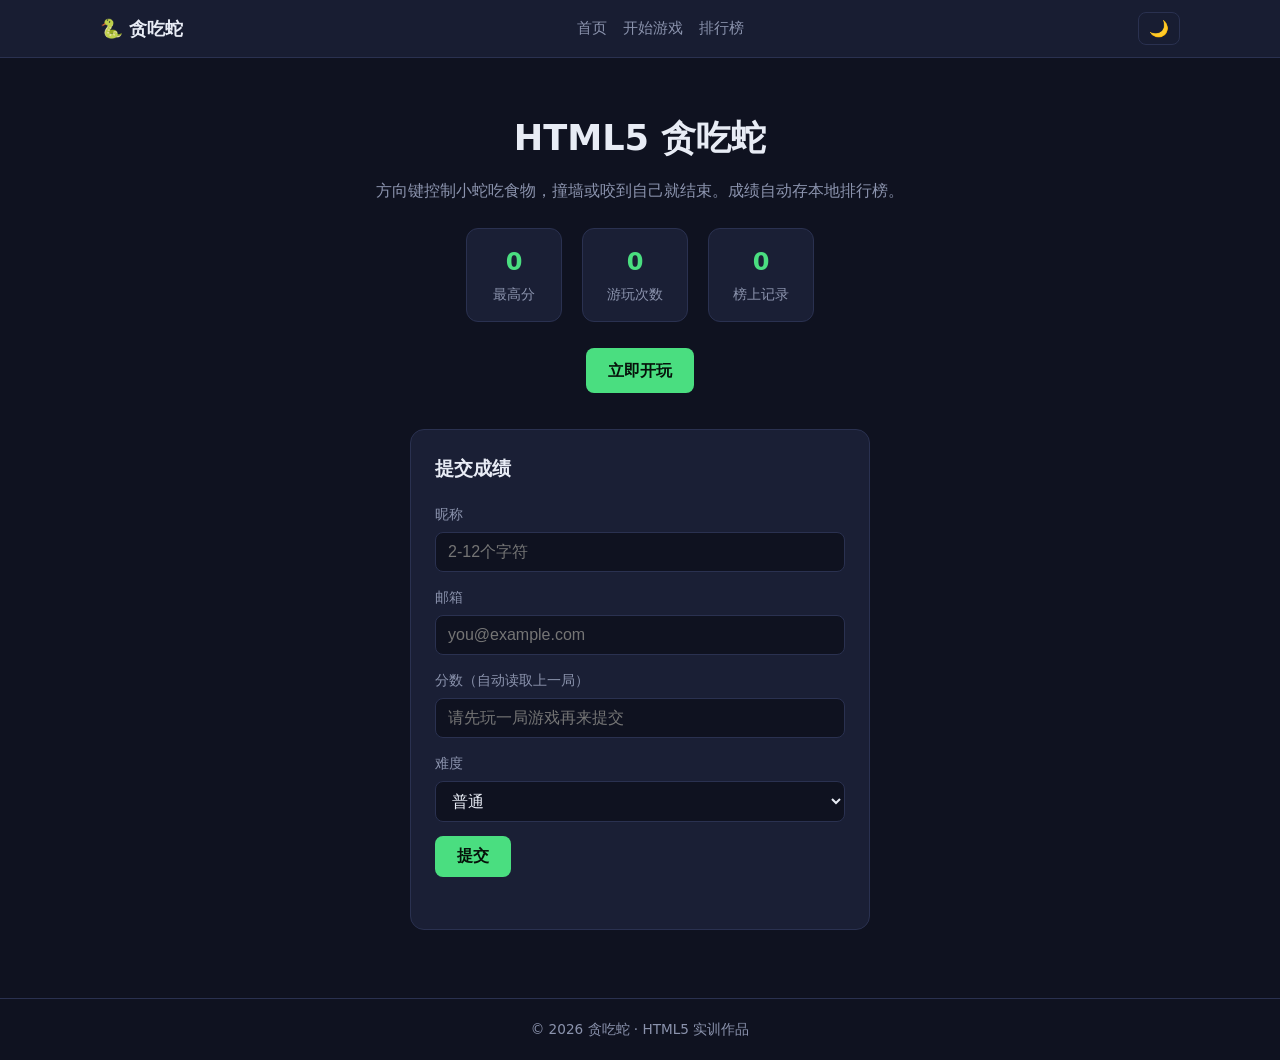
<file: index.html>
<!DOCTYPE html>
<html lang="zh-CN">
<head>
<meta charset="UTF-8">
<meta name="viewport" content="width=device-width, initial-scale=1.0">
<title>贪吃蛇 · 首页</title>
<link rel="stylesheet" href="css/style.css">
</head>
<body>

<header class="site-header">
  <div class="wrap header-inner">
    <a href="index.html" class="logo">🐍 贪吃蛇</a>
    <nav class="site-nav">
      <a href="index.html">首页</a>
      <a href="game.html">开始游戏</a>
      <a href="list.html">排行榜</a>
    </nav>
    <div class="nav-right">
      <button id="themeBtn" class="theme-btn" title="切换主题">🌙</button>
    </div>
  </div>
</header>

<main class="wrap">

  <section class="hero">
    <h1>HTML5 贪吃蛇</h1>
    <p>方向键控制小蛇吃食物，撞墙或咬到自己就结束。成绩自动存本地排行榜。</p>
    <div class="stats">
      <div><strong id="bestScore">0</strong><span>最高分</span></div>
      <div><strong id="playCount">0</strong><span>游玩次数</span></div>
      <div><strong id="rankCount">0</strong><span>榜上记录</span></div>
    </div>
    <a href="game.html" class="btn">立即开玩</a>
  </section>

  <section class="submit-section">
    <h2>提交成绩</h2>
    <form id="submitForm" novalidate>
      <label>昵称
        <input type="text" id="nickname" required minlength="2" maxlength="12" placeholder="2-12个字符">
      </label>
      <label>邮箱
        <input type="email" id="email" required placeholder="you@example.com">
      </label>
      <label>分数（自动读取上一局）
        <input type="number" id="score" readonly placeholder="请先玩一局游戏">
      </label>
      <label>难度
        <select id="difficulty">
          <option value="简单">简单</option>
          <option value="普通" selected>普通</option>
          <option value="困难">困难</option>
        </select>
      </label>
      <button type="submit" class="btn">提交</button>
      <p id="formMsg" class="form-msg"></p>
    </form>
  </section>

</main>

<footer class="site-footer">
  <p>&copy; 2026 贪吃蛇 · HTML5 实训作品</p>
</footer>

<script src="js/common.js"></script>
<script src="js/index.js"></script>
</body>
</html>
</file>
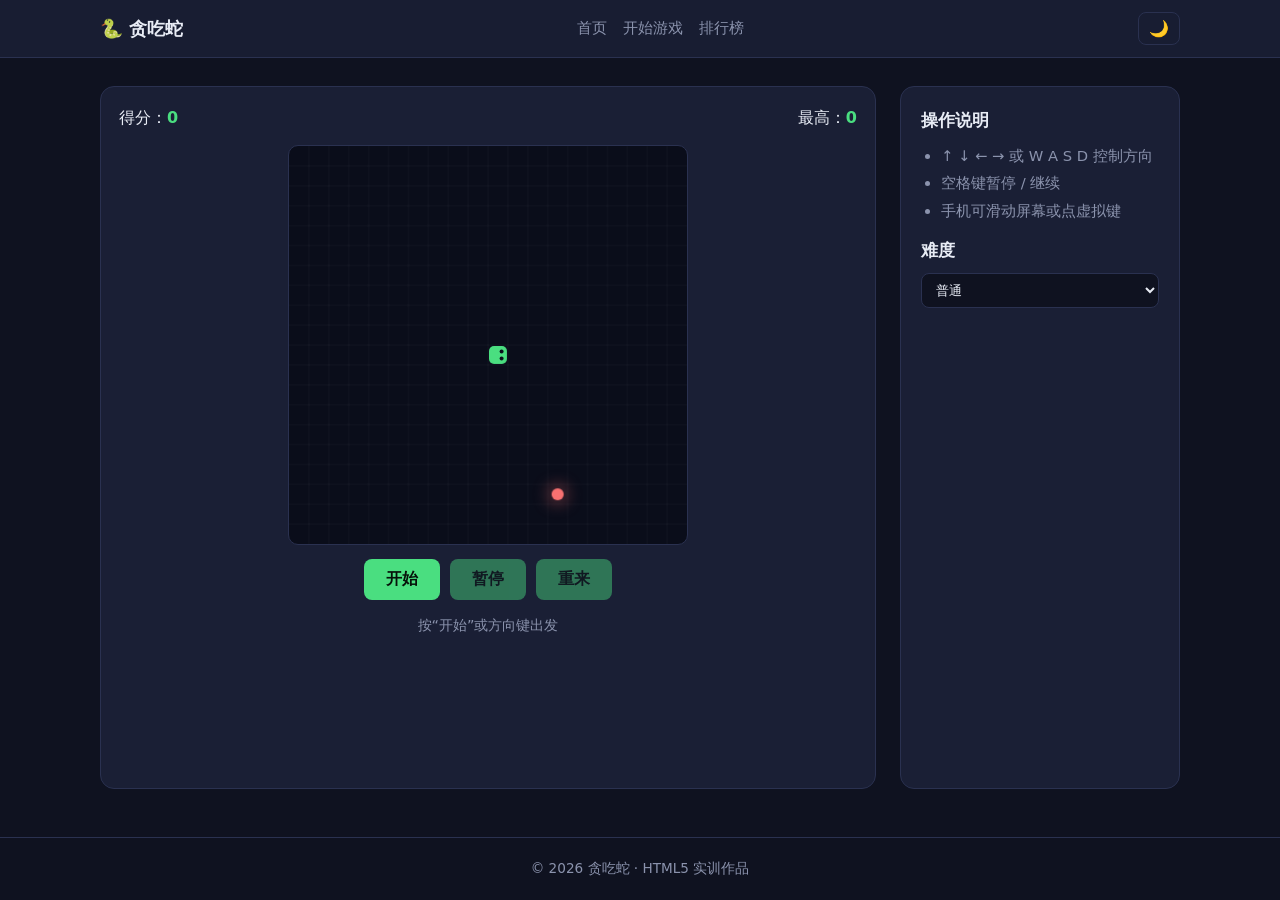
<file: game.html>
<!DOCTYPE html>
<html lang="zh-CN">
<head>
<meta charset="UTF-8">
<meta name="viewport" content="width=device-width, initial-scale=1.0">
<title>贪吃蛇 · 游戏</title>
<link rel="stylesheet" href="css/style.css">
</head>
<body>

<header class="site-header">
  <div class="wrap header-inner">
    <a href="index.html" class="logo">🐍 贪吃蛇</a>
    <nav class="site-nav">
      <a href="index.html">首页</a>
      <a href="game.html">开始游戏</a>
      <a href="list.html">排行榜</a>
    </nav>
    <div class="nav-right">
      <button id="themeBtn" class="theme-btn" title="切换主题">🌙</button>
    </div>
  </div>
</header>

<main class="wrap game-main">

  <section class="game-panel">
    <div class="score-bar">
      <span>得分：<strong id="score">0</strong></span>
      <span>最高：<strong id="best">0</strong></span>
    </div>

    <canvas id="gameCanvas" width="400" height="400"></canvas>

    <div class="game-actions">
      <button id="startBtn" class="btn">开始</button>
      <button id="pauseBtn" class="btn" disabled>暂停</button>
      <button id="restartBtn" class="btn" disabled>重来</button>
    </div>

    <div class="dpad" id="dpad">
      <button data-dir="up">↑</button>
      <button data-dir="left">←</button>
      <button data-dir="down">↓</button>
      <button data-dir="right">→</button>
    </div>

    <p id="gameMsg" class="game-msg">按“开始”或方向键出发</p>
  </section>

  <aside class="game-side">
    <h2>操作说明</h2>
    <ul>
      <li>↑ ↓ ← → 或 W A S D 控制方向</li>
      <li>空格键暂停 / 继续</li>
      <li>手机可滑动屏幕或点虚拟键</li>
    </ul>

    <h2>难度</h2>
    <select id="speedSelect">
      <option value="easy">简单（穿墙）</option>
      <option value="normal" selected>普通</option>
      <option value="hard">困难（带障碍）</option>
    </select>
  </aside>

</main>

<footer class="site-footer">
  <p>&copy; 2026 贪吃蛇 · HTML5 实训作品</p>
</footer>

<script src="js/common.js"></script>
<script src="js/game.js"></script>
</body>
</html>
</file>
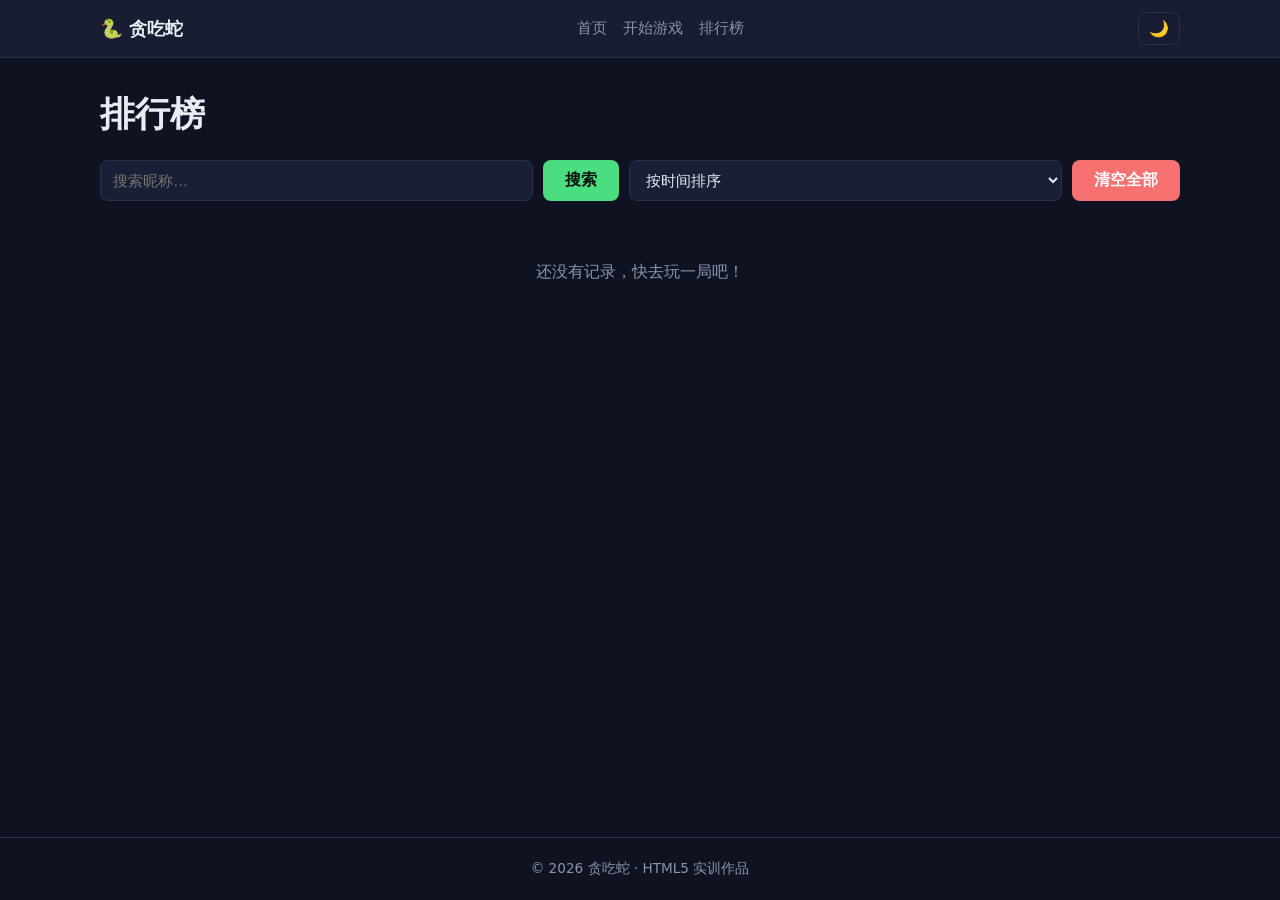
<file: list.html>
<!DOCTYPE html>
<html lang="zh-CN">
<head>
<meta charset="UTF-8">
<meta name="viewport" content="width=device-width, initial-scale=1.0">
<title>贪吃蛇 · 排行榜</title>
<link rel="stylesheet" href="css/style.css">
</head>
<body>

<header class="site-header">
  <div class="wrap header-inner">
    <a href="index.html" class="logo">🐍 贪吃蛇</a>
    <nav class="site-nav">
      <a href="index.html">首页</a>
      <a href="game.html">开始游戏</a>
      <a href="list.html">排行榜</a>
    </nav>
    <div class="nav-right">
      <button id="themeBtn" class="theme-btn" title="切换主题">🌙</button>
    </div>
  </div>
</header>

<main class="wrap">
  <h1>排行榜</h1>

  <div class="toolbar">
    <input type="search" id="searchInput" placeholder="搜索昵称…">
    <button id="searchBtn" class="btn">搜索</button>
    <select id="sortSelect">
      <option value="time_asc" selected>按时间排序</option>
      <option value="score">按分数排序</option>
    </select>
    <button id="clearBtn" class="btn btn-danger">清空全部</button>
  </div>

  <ul id="scoreList" class="score-list"></ul>
  <p id="emptyMsg" class="empty" hidden>还没有记录，快去玩一局吧！</p>
</main>

<footer class="site-footer">
  <p>&copy; 2026 贪吃蛇 · HTML5 实训作品</p>
</footer>

<script src="js/common.js"></script>
<script src="js/list.js"></script>
</body>
</html>
</file>
<file: css/style.css>
:root {
  --bg: #0f1220;
  --panel: #1a1f35;
  --line: #2a3150;
  --text: #e8ecf5;
  --muted: #8b93ad;
  --accent: #4ade80;
  --danger: #f87171;
}

* { box-sizing: border-box; margin: 0; padding: 0; }

body {
  font-family: system-ui, -apple-system, "Segoe UI", "Microsoft YaHei", sans-serif;
  background: var(--bg);
  color: var(--text);
  line-height: 1.6;
  min-height: 100vh;
  display: flex;
  flex-direction: column;
  transition: background .3s, color .3s;
}

body.light {
  --bg: #f5f7fb;
  --panel: #ffffff;
  --line: #e2e8f0;
  --text: #1e293b;
  --muted: #64748b;
  --accent: #16a34a;
  --danger: #dc2626;
}

.wrap { width: min(1080px, 92%); margin: 0 auto; }

/* ---------- 页头 ---------- */
.site-header {
  background: rgba(26,31,53,.92);
  border-bottom: 1px solid var(--line);
  position: sticky; top: 0; z-index: 10;
  backdrop-filter: blur(8px);
}
body.light .site-header { background: rgba(255,255,255,.92); }

.header-inner {
  display: flex; align-items: center; justify-content: space-between;
  padding: 12px 0; gap: 14px; flex-wrap: wrap;
}
.logo { font-size: 1.15rem; font-weight: 700; color: var(--text); text-decoration: none; }
.site-nav { display: flex; gap: 16px; flex-wrap: wrap; }
.site-nav a { color: var(--muted); text-decoration: none; font-size: .95rem; }
.site-nav a:hover { color: var(--accent); }

.nav-right { display: flex; align-items: center; gap: 10px; }

.theme-btn {
  background: transparent; border: 1px solid var(--line);
  border-radius: 8px; padding: 6px 10px; cursor: pointer; font-size: 1rem;
}

/* ---------- 主体 ---------- */
main { flex: 1; padding: 28px 0 48px; }
h1 { font-size: clamp(1.6rem, 4vw, 2.2rem); margin-bottom: 12px; }

/* ---------- 按钮 ---------- */
.btn {
  display: inline-block; background: var(--accent); color: #06120a;
  border: none; border-radius: 8px; padding: 10px 22px;
  font-size: 1rem; font-weight: 600; cursor: pointer;
  text-decoration: none; transition: transform .15s;
}
.btn:hover { transform: translateY(-2px); }
.btn:disabled { opacity: .45; cursor: not-allowed; transform: none; }
.btn-danger { background: var(--danger); color: #fff; }

/* ---------- 首页 ---------- */
.hero { text-align: center; padding: 24px 0 36px; }
.hero p { color: var(--muted); margin-bottom: 24px; }

.stats { display: flex; justify-content: center; gap: 20px; margin-bottom: 26px; flex-wrap: wrap; }
.stats div {
  background: var(--panel); border: 1px solid var(--line);
  border-radius: 12px; padding: 14px 24px; min-width: 96px;
}
.stats strong { display: block; font-size: 1.5rem; color: var(--accent); }
.stats span { font-size: .85rem; color: var(--muted); }

/* ---------- 表单 ---------- */
.submit-section {
  background: var(--panel); border: 1px solid var(--line);
  border-radius: 14px; padding: 24px;
  max-width: 460px; margin: 0 auto 20px;
}
.submit-section h2 { margin-bottom: 18px; font-size: 1.2rem; }
.submit-section label {
  display: block; margin-bottom: 14px;
  font-size: .9rem; color: var(--muted);
}
.submit-section input, .submit-section select {
  width: 100%; margin-top: 6px; padding: 10px 12px;
  border-radius: 8px; border: 1px solid var(--line);
  background: var(--bg); color: var(--text); font-size: 1rem;
}
.submit-section input:focus, .submit-section select:focus {
  outline: 2px solid var(--accent); border-color: transparent;
}
.form-msg { margin-top: 10px; font-size: .9rem; min-height: 1.2em; }
.form-msg.error { color: var(--danger); }
.form-msg.success { color: var(--accent); }

/* ---------- 游戏页 ---------- */
.game-main { display: grid; grid-template-columns: 1fr; gap: 24px; }
.game-panel {
  background: var(--panel); border: 1px solid var(--line);
  border-radius: 14px; padding: 18px;
  display: flex; flex-direction: column; align-items: center; gap: 14px;
}
.score-bar { width: 100%; display: flex; justify-content: space-between; }
.score-bar strong { color: var(--accent); }

#gameCanvas {
  width: 100%; max-width: 400px; aspect-ratio: 1 / 1; background: #0a0d1a;
  border-radius: 10px; border: 1px solid var(--line);
  touch-action: none; display: block;
}

body.light #gameCanvas {
  background: #ffffff;
}

.game-actions { display: flex; gap: 10px; flex-wrap: wrap; justify-content: center; }
.game-msg { color: var(--muted); font-size: .9rem; min-height: 1.2em; text-align: center; }

.game-side {
  background: var(--panel); border: 1px solid var(--line);
  border-radius: 14px; padding: 20px;
}
.game-side h2 { font-size: 1.05rem; margin: 14px 0 10px; }
.game-side h2:first-child { margin-top: 0; }
.game-side ul { padding-left: 20px; color: var(--muted); font-size: .92rem; }
.game-side li { margin-bottom: 4px; }
.game-side select {
  width: 100%; padding: 8px 10px; border-radius: 8px;
  border: 1px solid var(--line); background: var(--bg); color: var(--text);
}

/* 虚拟方向键 */
.dpad {
  display: none; grid-template-columns: repeat(3, 56px); grid-template-rows: repeat(2, 56px);
  gap: 6px; justify-content: center; margin-top: 8px;
}
.dpad button {
  background: var(--panel); border: 1px solid var(--line);
  color: var(--text); border-radius: 10px;
  font-size: 1.3rem; cursor: pointer;
  user-select: none; touch-action: manipulation;
}
.dpad button:active { background: var(--accent); color: #06120a; }
.dpad button[data-dir="up"]    { grid-area: 1 / 2; }
.dpad button[data-dir="left"]  { grid-area: 2 / 1; }
.dpad button[data-dir="down"]  { grid-area: 2 / 2; }
.dpad button[data-dir="right"] { grid-area: 2 / 3; }

@media (max-width: 767px) { .dpad { display: grid; } }

/* ---------- 排行榜 ---------- */
#chartCanvas {
  width: 100%; height: auto; background: var(--panel);
  border-radius: 12px; margin-bottom: 18px; display: block;
}
.toolbar { display: flex; gap: 10px; flex-wrap: wrap; margin: 18px 0; }
.toolbar input, .toolbar select {
  padding: 9px 12px; border-radius: 8px;
  border: 1px solid var(--line);
  background: var(--panel); color: var(--text); font-size: .95rem;
  flex: 1; min-width: 140px;
}

.score-list { list-style: none; display: flex; flex-direction: column; gap: 10px; }
.score-item {
  background: var(--panel); border: 1px solid var(--line);
  border-radius: 10px; padding: 12px 16px;
  display: flex; align-items: center; gap: 12px; flex-wrap: wrap;
}
.score-rank {
  width: 30px; height: 30px; border-radius: 50%;
  background: var(--line); display: grid; place-items: center;
  font-weight: 700; font-size: .85rem; flex-shrink: 0;
}
.score-rank.top1 { background: #fbbf24; color: #3a2a00; }
.score-rank.top2 { background: #cbd5e1; color: #1e293b; }
.score-rank.top3 { background: #d97706; color: #2a1500; }

.score-info { flex: 1; min-width: 140px; }
.score-info strong { display: block; }
.score-info small { color: var(--muted); font-size: .8rem; }
.score-value { font-size: 1.2rem; font-weight: 700; color: var(--accent); }

.score-del {
  background: transparent; border: 1px solid var(--line);
  color: var(--danger); border-radius: 6px;
  padding: 4px 10px; cursor: pointer; font-size: .85rem;
}
.score-del:hover { background: var(--danger); color: #fff; }

.empty { text-align: center; color: var(--muted); padding: 40px 0; }

/* ---------- 页脚 ---------- */
.site-footer {
  border-top: 1px solid var(--line);
  padding: 20px 0; text-align: center;
  color: var(--muted); font-size: .85rem;
}

/* ---------- 响应式 ---------- */
@media (min-width: 768px) {
  .game-main { grid-template-columns: 1fr 280px; }
}
</file>
